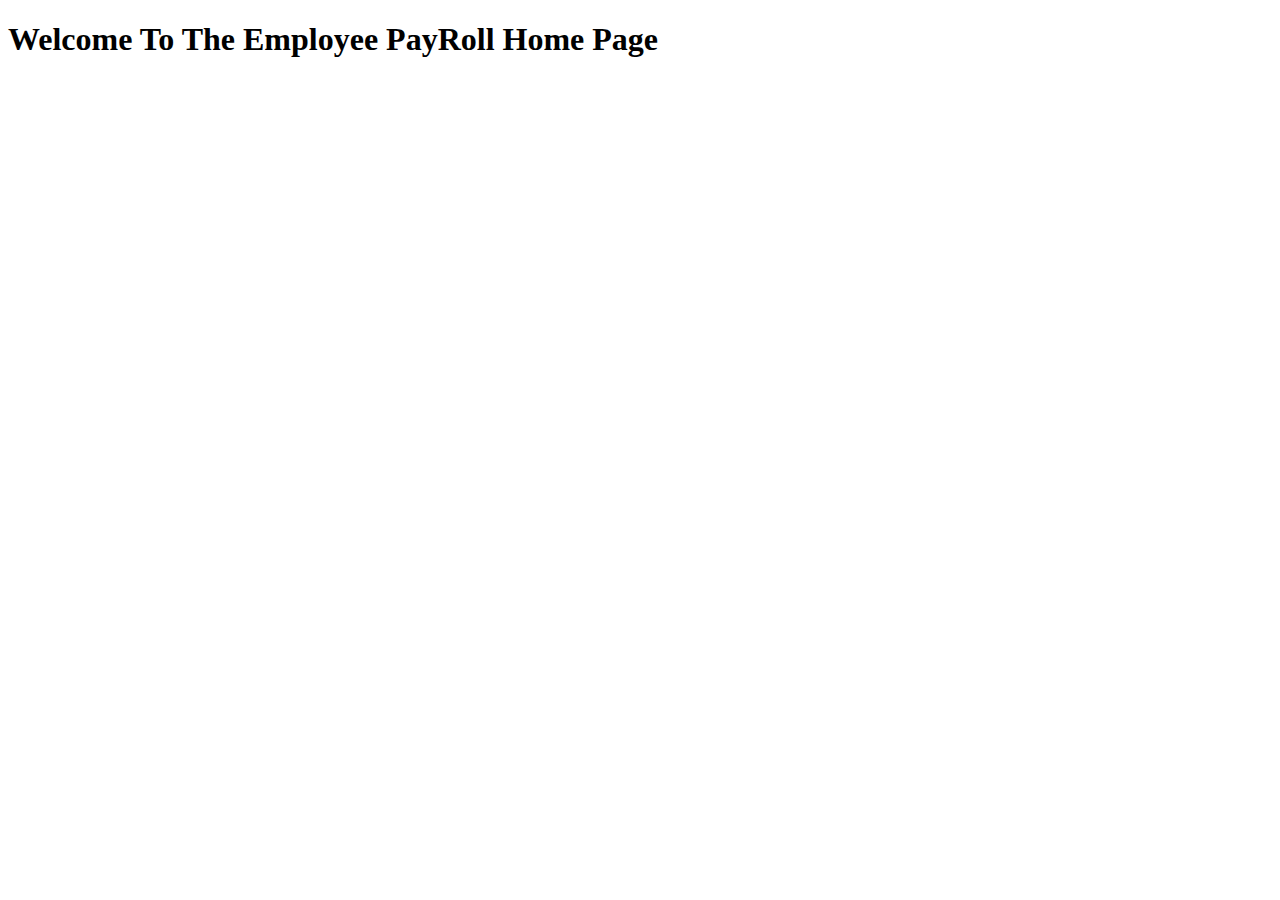
<file: index.html>
<!DOCTYPE html>
<html lang="en">
<head>
    <meta charset="UTF-8">
    <meta http-equiv="X-UA-Compatible" content="IE=edge">
    <meta name="viewport" content="width=device-width, initial-scale=1.0">
    <title>Employee Pay Roll</title>
</head>
<body>
    <h1>Welcome To The Employee PayRoll Home Page</h1>
</body>
</html>
</file>
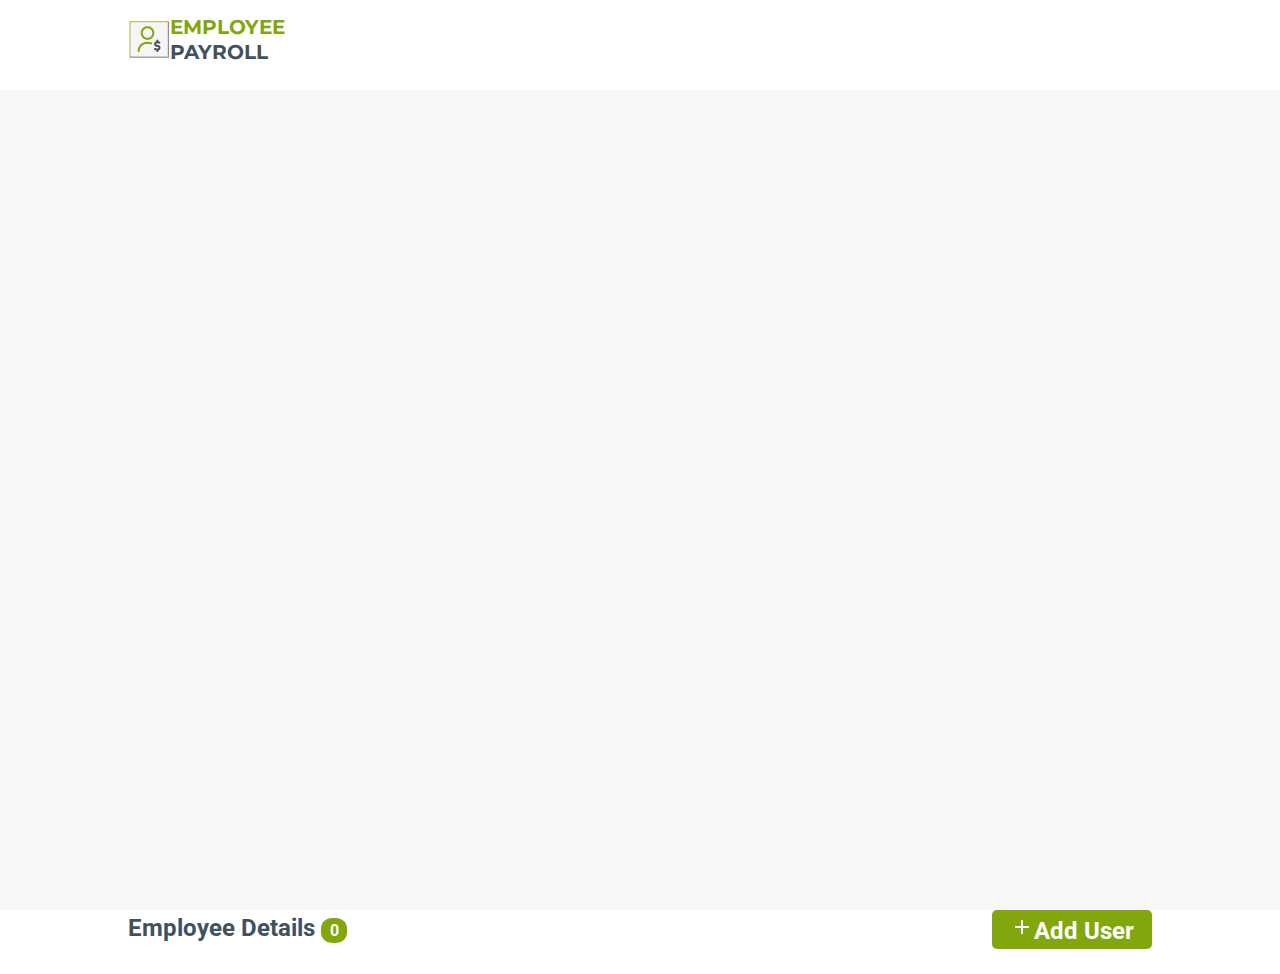
<file: new_home.html>
<!DOCTYPE html>
<html lang="en">

<head>
    <meta charset="UTF-8">
    <meta http-equiv="X-UA-Compatible" content="IE=edge">
    <meta name="viewport" content="width=device-width, initial-scale=1.0">
    <link rel="stylesheet" href="home.css">
    <link
        href="https://fonts.googleapis.com/css2?family=Montserrat:ital,wght@0,100;0,200;0,300;0,400;0,600;1,500&display=swap"rel="stylesheet">
    <link href="https://fonts.googleapis.com/css2?family=Roboto:wght@300;400;500;600&display=swap" rel="stylesheet">
    <title>Employee Payroll App</title>
    
</head>

<body>
    <!-- UC 1 -->
    <header class="header-content header">
        <div class="logo-content">
            <img src="Assets\logo.png" alt="">
            <div>
                <span class="emp-text">EMPLOYEE</span><br>
                <span class="emp-text emp-payroll">PAYROLL</span>
            </div>
        </div>
    </header>
    <div class="main-content"></div>
        <!-- UC 2 Employee Payroll Form with Header and Name-->
        <div class="header-content">
            <div class="emp-detail-text">
                Employee Details <div class="emp-count">10</div>
            </div>
            <a href="new_payroll_form.html" class="add-button">
                <img src="Assets\add-24px.svg" alt="">Add User
            </a>
        </div><!-- header-content-->
        <div class="table-main">
            <table id="table-display" class="table">
                <!-- UC3-Display Employee Details in Tabular Format-->
                
                
            </table>
        </div><!--table-main-->
    </div><!--main-content-->
    <script src="new_home.js"></script>
    <script src="utility.js"></script>
    <script src="site_properties.js"></script>
    <script src="EmployeePayroll.js"></script>
</body>
</html>
</file>
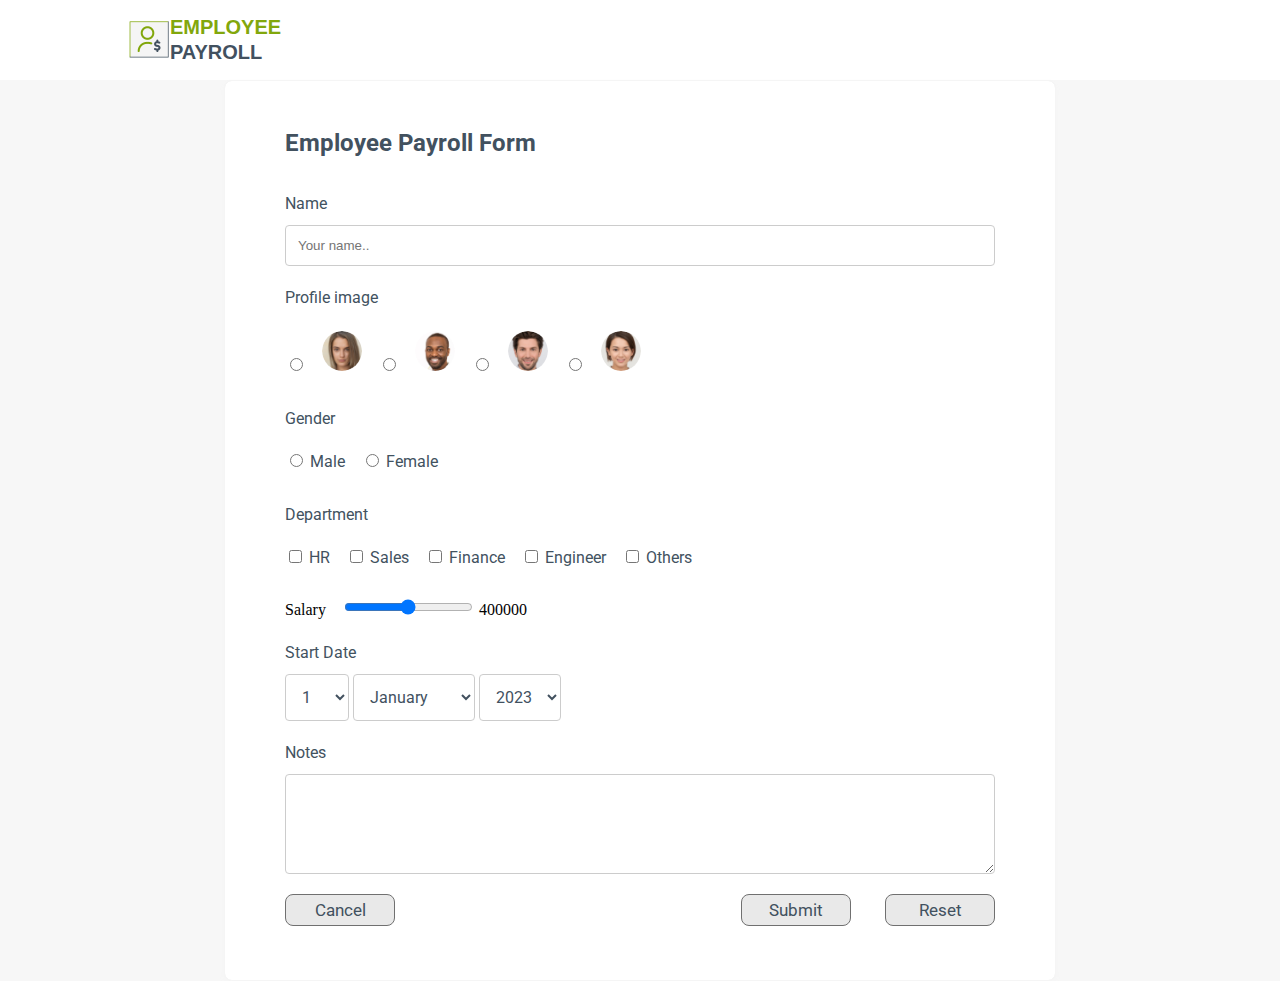
<file: new_payroll_form.html>
<!DOCTYPE html>
<html lang="en">

<head>
    <meta charset="UTF-8">
    <meta name="viewport" content="width=device-width, initial-scale=1.0">
    <link href="https://fonts.googleapis.com/css2?family=Roboto:wght@300;400;500;600&display=swap" rel="stylesheet">
    <link rel="stylesheet" href="./style.css">
    <title>Employee Payroll Form</title>
    <script defer src="EmployeePayroll.js"></script>
    <script defer src="new_payroll_form.js"></script>

</head>

<body>
    <!-- UC1-->
    <header class="header-content header">
        <div class="logo-content">
            <img src="Assets\logo.png" alt="logo" />
            <div>
                <span class="emp-text">EMPLOYEE</span><br />
                <span class="emp-text emp-payroll">PAYROLL</span>
            </div>
        </div>
    </header>
    <!-- UC2 Form with header and name
    <div class="form-content">
        <form class="form" action="#" onsubmit="save();">
            <div class="form-head">
                Employee Payroll form
            </div>
            <div class="row-content">
                <label class="label text" for="name">Name</label>
                <input class="input" type="text" id="name" name="name" placeholder="Your name.." required>
                <error-output class="text-error" for="text"></error-output>
            </div>
        -->
    <div id="formId" class="form-content">
        <form class="form" action="#" onreset="resetForm()" onsubmit="save()">
            <!-- UC 2-->
            <div class="form-head">Employee Payroll form</div>
            <div class="row-content">
                <label class="label text" for="name">Name</label>
                <input class="input" type="text" id="name" name="name" placeholder="Your name.." required>
                <error-output class="text-error" for="text"></error-output>
            </div>
            <!-- UC3 Specify profile pic in the form -->
            <div class="row-content">
                <label class="label text" for="profile">Profile image</label>
                <div class="profile-radio-content">
                    <label>
                        <input type="radio" id="profile1" name="profile" required />
                        <img class="profile" id="image1" src="Assets\Ellipse -1.png" />
                    </label>
                    <label>
                        <input type="radio" id="profile2" name="profile" required />
                        <img class="profile" id="image2" src="Assets\Ellipse -2.png" />
                    </label>
                    <label>
                        <input type="radio" id="profile3" name="profile" required />
                        <img class="profile" id="image3" src="Assets\Ellipse -3.png" />
                    </label>
                    <label>
                        <input type="radio" id="profile4" name="profile" required />
                        <img class="profile" id="image4" src="Assets\Ellipse -4.png" />
                    </label>
                </div>
            </div>
            <!-- UC4 Specify gender as radio button, department as checkbox, salary as range indicator-->
            <div class="row-content">
                <label class="label text" for="gender">Gender</label>
                <div>
                    <input type="radio" id="male" name="gender" value="male">
                    <label class="text" for="male">Male</label>
                    <input type="radio" id="female" name="gender" value="female">
                    <label class="text" for="female">Female</label>
                </div>
            </div>
            <div class="row-content">
                <label class="label text" for="department">Department</label>
                <div>
                    <input type="checkbox" id="hr" name="department" value="HR">
                    <label class="text" for="hr">HR</label>
                    <input type="checkbox" id="sales" name="department" value="Sales">
                    <label class="text" for="sales">Sales</label>
                    <input type="checkbox" id="finance" name="department" value="Finance">
                    <label class="text" for="finance">Finance</label>
                    <input type="checkbox" id="engineer" name="department" value="Engineer">
                    <label class="text" for="engineer">Engineer</label>
                    <input type="checkbox" id="others" name="department" value="Others">
                    <label class="text" for="others">Others</label>
                </div>
            </div>
            <div>
                <label for="salary">Salary</label>
                <input type="range" name="salary" id="salary" min="300000" max="500000" step="100" value="400000">
                <output class="salary-output" for="salary">400000</output>
            </div>
            <!--UC5 Specify startdate with day, month, year-->
            <div class="row-content">
                <label class="label text" for="startDate">Start Date</label>
                <div>
                    <select id="day" name="Day">
                        <option value="1">1</option>
                        <option value="2">2</option>
                        <option value="3">3</option>
                        <option value="4">4</option>
                        <option value="5">5</option>
                        <option value="6">6</option>
                        <option value="7">7</option>
                        <option value="8">8</option>
                        <option value="9">9</option>
                        <option value="10">10</option>
                        <option value="11">11</option>
                        <option value="12">12</option>
                        <option value="13">13</option>
                        <option value="14">14</option>
                        <option value="15">15</option>
                        <option value="16">16</option>
                        <option value="17">17</option>
                        <option value="18">18</option>
                        <option value="19">19</option>
                        <option value="20">20</option>
                        <option value="21">21</option>
                        <option value="22">22</option>
                        <option value="23">23</option>
                        <option value="24">24</option>
                        <option value="25">25</option>
                        <option value="26">26</option>
                        <option value="27">27</option>
                        <option value="28">28</option>
                        <option value="29">29</option>
                        <option value="30">30</option>
                        <option value="31">31</option>
                    </select>
                    <select id="month" name="Month">
                        <option value="Jan">January</option>
                        <option value="Feb">February</option>
                        <option value="Mar">March</option>
                        <option value="Apr">April</option>
                        <option value="May">May</option>
                        <option value="Jun">June</option>
                        <option value="Jul">July</option>
                        <option value="Aug">August</option>
                        <option value="Sep">September</option>
                        <option value="Oct">October</option>
                        <option value="Nov">November</option>
                        <option value="Dec">December</option>
                    </select>
                    <select id="year" name="Year">
                        <option value="2023">2023</option>
                        <option value="2022">2022</option>
                        <option value="2021">2021</option>
                        <option value="2020">2020</option>
                        <option value="2019">2019</option>
                        <option value="2018">2018</option>
                        <option value="2017">2017</option>
                    </select>
                    <error-output class="date-error"></error-output>
                </div>
            </div>
            <!-- UC6 Add notes and button-->
            <div class="row-content">
                <label class="label text" for="notes">Notes</label>
                <textarea id="notes" class="input" name="Notes" placeholder="" style="height: 100px;"></textarea>
            </div>
            <div class="buttonParent">
                <a href="new_payroll_form.html" class="resetButton button cancelButton">Cancel</a>
                <div class="submit-reset">
                    <button type="submit" class="button submitButton" id="submitButton">Submit</button>
                    <button type="reset" class="resetButton button">Reset</button>
                </div>
            </div>
        </form>
    </div>
</body>

</html>
</file>
<file: home.css>
body{
    margin: 0;
    height: 100%;
}

.header{
    padding: 15px 0;
    background-color: #ffffff;
}

.header-content{
    display: flex;
    flex-direction: row;
    justify-content: center;
    align-items: center;
    border:0px solid green;
}

.logo-content{
    display: flex;
    flex-direction: row;
    align-items: center;
    border:0px solid green;
    width: 80%;
}

.logo-content-img{
    border:solid 0px #42515f;
}

.emp-text{
    font:normal normal bold 20px/25px Montserrat;
    font-family: "Montserrat", sans-serif;
    letter-spacing: 0px;
    color: #82a70c;
    text-transform: capitalize;
}

.emp-payroll{
    color: #42515f;

}

*{
    box-sizing: border-box;
}
/* UC 2 */
.main-content{
    display: flex;
    flex-direction: column;
    min-height: calc(100vh - 80px);
    background-color: #f7f7f7;
    padding: 30px 0 10px;
    box-sizing: border-box;
}

.header-content{
    display: flex;
    flex-direction: row;
    justify-content: space-between;
    align-items: center;
    width: 80%;
    margin: 0 auto;
    padding-bottom: 25px;
}

.emp-detail-text{
    font: normal normal bold 24px/25px Roboto;
    letter-spacing: 0px;
    color: #42515f;
    opacity: 1;
}

.emp-count{
   background-color: #82a70c;
   color: #ffffff;
   border-radius: 42%;
   font-size:16px;
   width:26px;
   text-align: center;
   display: inline-block;
}

.add-button{
    font: normal normal bold 24px/25px Roboto;
    letter-spacing: 0px;
    color: #ffffff;
    opacity: 1;
    background:#82a70c 0% 0% no-repeat padding-box ;
    border:none;
    border-radius:5px;
    padding:5px 18px;
    outline: none;
    cursor:pointer;
    text-decoration: none;
}
/*UC 3*/

.table-main{
    widows: 18px;
    margin: 0 auto;
    overflow: auto;
}

.table{
    width: 100%;
    border-collapse: separate;
    border-spacing: 0 15px;
    min-width: 800px;
}

td, th{
    text-align:left;
    padding:5px 8px;

}

th{
    background:#42515f 0% 0% no-repeat padding-box;
    border-radius: 3px 3px 0px 0px;
    text-align: left;
    font:normal normal medium 18px/24px Roboto;
    letter-spacing: 0px;
    color: #ffffff;
    text-transform: uppercase;
    opacity:1;
    border:0px solid #dddddd;
}
tr:not(:first-child){
    background: #ffffff;
    border:1px solid #e3e3e3;
    border-radius: 3px;

}

td{
    font: normal normal 14px/21px Roboto;
    letter-spacing: 0px;
    color: #3d3d3d;
    opacity:1;
}

td:first-child{
    display: flex;
    align-items: center;
}

td img:first-child{
    margin-right:10px;
}

td img{
    cursor:pointer;
}

.dept-label{
    background-color:#e9fea5 ;
    border-radius: 40%;
    width:fit-content;
    padding:1px 7px;
    text-align:center;
    font-size:14px;
    display: inline-block;
    font-weight: 300;
    margin-bottom: 8px;
}
</file>
<file: style.css>
html body {
    margin: 0;
    height: 100%;
}

.header {
    padding: 15px 0;
    background-color: #ffffff;
}

.header-content {
    display: flex;
    flex-direction: row;
    justify-content: center;
    align-items: center;
    border: 0px solid green;
}

.logo-content {
    display: flex;
    flex-direction: row;
    align-items: center;
    border: 0px solid green;
    width: 80%;
}

.logo-content-img {
    border: solid 0px #42515f;
}

.emp-text {
    font: normal normal bold 20px/25px Montserrat;
    font-family: "Montserrat", sans-serif;
    letter-spacing: 0px;
    color: #82a70c;
    text-transform: capitalize;
}

.emp-payroll {
    color: #42515f;

}

* {
    box-sizing: border-box;
}

/*UC 2*/
.form-content {
    min-height: calc(100% - 80px);
    background-color: #f7f7f7;
    display: flex;
    justify-content: center;
    align-items: center;
    border: 0px solid green;
}

.form {
    width: 65%;
    padding: 44px 60px;
    background: #ffffff 0% 0% no-repeat padding-box;
    box-shadow: 0px 3px 6px #f5f5f5;
    border: 1px solid #f5f5f5;
    border-radius: 8px;
    opacity: 1;
}

.form-head {
    font: normal normal bold 24px/37px Roboto;
    letter-spacing: 0px;
    color: #42515f;
    text-transform: capitalize;
    opacity: 1;
    padding-bottom: 20px;
}

.row-content {
    display: flex;
    flex-direction: column;
    margin-bottom: 10px;
    align-items: stretch;
    ;
    border: 0px solid green;
}

.label {
    min-width: 140px;
}

label {
    padding: 12px 12px 12px 0;
    display: inline-block;
}

.text {
    font-size: 16px;
    color: #42525f;
    opacity: 1;
    font-family: Roboto;
}

.input {
    width: 100%;
    padding: 12px;
    border: 1px solid #ccc;
    border-radius: 4px;
    resize: vertical;
}

/*UC 3*/
.profie-radio-content {
    display: flex;
    flex-direction: row;
}

.profile-radio-content>label {
    /*display: flex; */
    flex-direction: row;
    align-items: center;
}

.profile {
    width: 40px;
    border-radius: 50%;
    margin-left: 12px;
}

/*UC 5*/
select {
    padding: 12px;
    border: 1px solid#ccc;
    border-radius: 4px;
    resize: vertical;
    font: normal normal normal 16px Roboto;
    letter-spacing: 0px;
    color: #42515f;
    background-color: transparent;
}

/*UC 6*/
.buttonParent {
    display: flex;
    margin-bottom: 10px;
    justify-content: space-between;
    margin-top: 20px;
}

.button {
    font-size: 17px;
    font-family: Roboto;
    letter-spacing: 0px;
    color: #42515f;
    opacity: 1;
    background: #e9e9e9;
    border: none;
    font-weight: 400;
    min-width: 110px;
    padding: 5px 5px;
    border: 1px solid #707070;
    cursor: pointer;
    border-radius: 8px;
}

.submitButton {
    border: 1px solid #707070;
    border-radius: 8px;
    background-color: #e9e9e9;
    margin-right: 30px;
}

.cancelButton {
    text-decoration: none;
    text-align: center;
}

/*UC-UC 2 – On Document Load Set Event Listeners*/
error-output {
    margin-left: 10px;
    font-size: 12px;
    font-style: italic;
    color: red;
}

@media only screen and (max-width: 960px) {
    .cancelButton {
        margin-left: 0px;
    }

    .form {
        width: 85%;
        padding: 44px 20px;
    }
}

@media only screen and (max-width: 600px) {
    .form {
        margin-top: 10px;
    }

    .row {
        flex-direction: column;
    }

    .uploadButton {
        justify-content: flex-start;
    }

    .profile-radio-button {
        flex-flow: wrap;
    }

    .submit-reset {
        width: 100%;
        display: flex;
        flex-grow: 1;
        flex-direction: row-reverse;
        justify-content: space-between;
        margin-bottom: 20px;
    }

    .submitButton {
        margin: 0;
    }

    .buttonParent {
        flex-direction: column-reverse;
        align-items: flex-start;
    }
}
</file>
